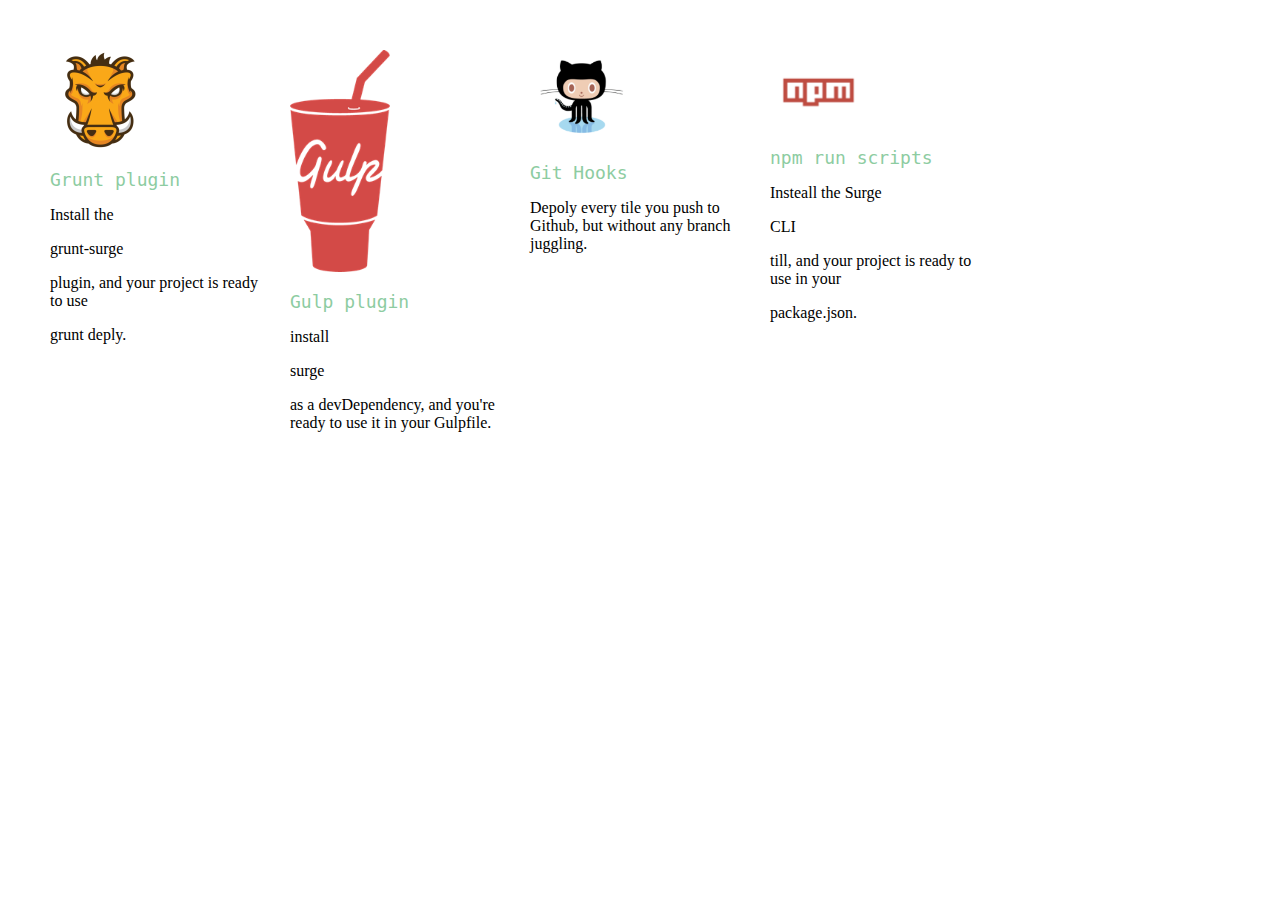
<file: index.html>
<!DOCTYPE html>
<html lang="en">
  <head>
    <meta charset="UTF-8" />
    <meta name="viewport" content="width=device-width, initial-scale=1.0" />
    <title>Interface 1</title>
    <link rel="stylesheet" href="style.css">
  </head>

  <body>
    <!-- Your code here -->
    <div class="wrapper">

        <div id="grunt">
            <img src="grunt.png" alt="Grunt plugin" width="100" height="auto">
            <h2>Grunt plugin</h2>
            <p>Install the</p> 
            <p class="font-diff">grunt-surge</p>
            <p> plugin, and your project is ready to use </p>
            <p class="font-diff">grunt deply.</p>
        </div>

        <div id="gulp">
            <img src="gulp.png" alt="Gulp plugin" width="100" height="auto">
            <h2>Gulp plugin</h2>
            <p>install</p>
            <p class="font-diff">surge</p>
            <p>as a  devDependency, and you're ready to use it in your Gulpfile.</p>
        </div>

        <div id="git">
            <img src="githook.png" alt="Git Hooks" width="100" height="auto">
            <h2>Git Hooks</h2>
            <p>Depoly every tile you push to Github, but without any branch juggling.</p>
        </div>
    
        <div id="npm">
            <img src="npm_software_logo.png" alt="npm run scripts" width="100" height="auto">

            <h2>npm run scripts</h2>
            <p>Insteall the Surge</p>
            <p class="bottomline">CLI</p>
            <p>till, and your project is ready to use in your</p>
            <p class="font-diff">package.json.</p>
        </div>


    </div>









    </div>





  </body>
</html>
</file>
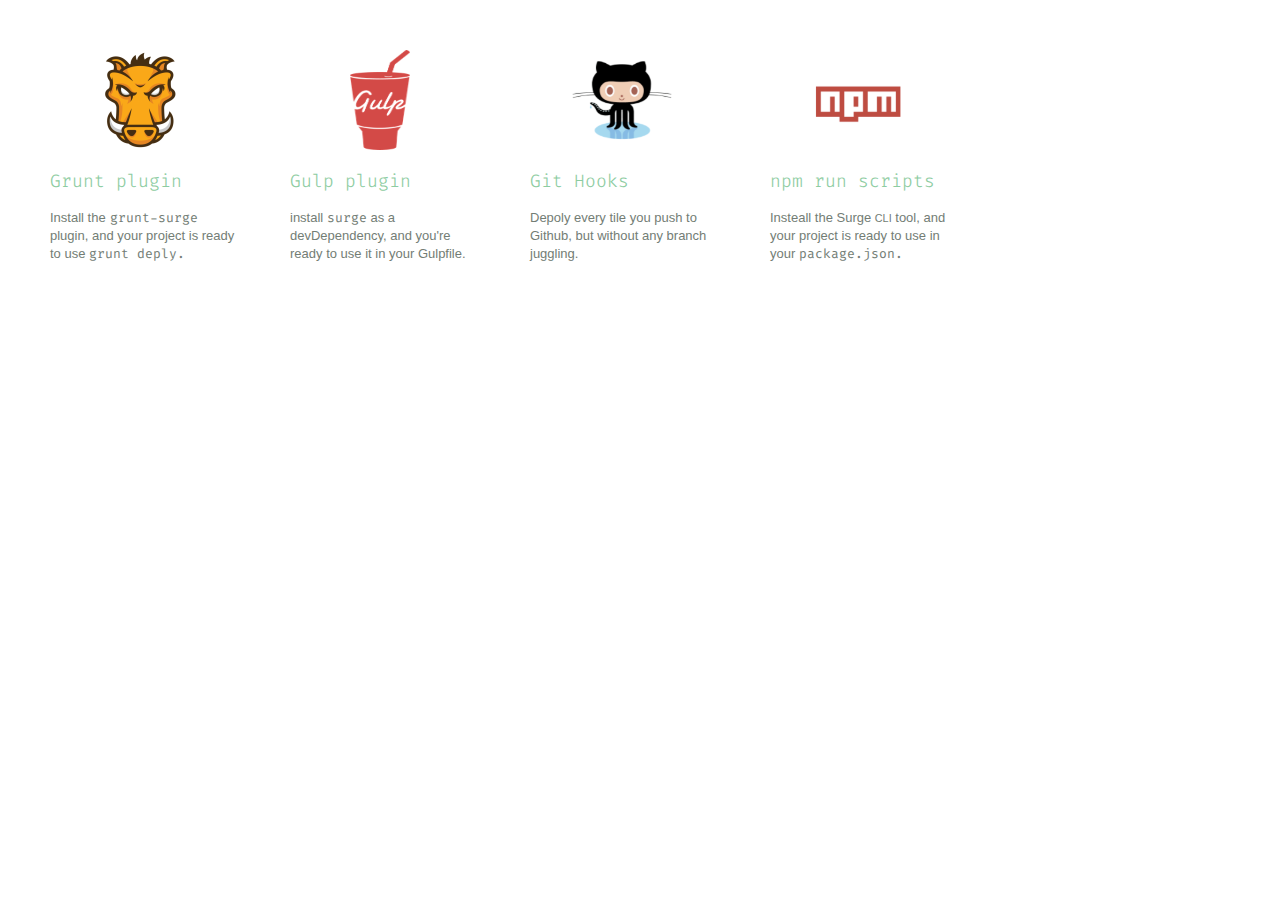
<file: interface1.html>
<!DOCTYPE html>
<html lang="en">
  <head>
    <meta charset="UTF-8" />
    <meta name="viewport" content="width=device-width, initial-scale=1.0" />
    <title>Interface 1</title>
    <link rel="stylesheet" href="style.css">
    <link href="https://fonts.googleapis.com/css2?family=Fira+Code&display=swap" rel="stylesheet">
    <link href="https://fonts.googleapis.com/css2?family=Fira+Sans+Condensed&display=swap" rel="stylesheet">

  <body>
    <!-- Your code here -->
    <div class="wrapper">

        <div id="grunt">
          <div class="gruntpic">
            <img src="img/grunt.png" alt="Grunt plugin" width="100" height="auto" class="center">
          </div>
            <h2>Grunt plugin</h2>
            <span>Install the</span> 
            <span class="font-diff">grunt-surge</span><br>
            <span> plugin, and your project is ready <br>to use </span>
            <span class="font-diff">grunt deply.</span>
        </div>

        <div id="gulp">
          <div class="gulppic">
            <img src="img/gulp.png" alt="Gulp plugin" width="60" height="100" class="center">
          </div>
            <h2>Gulp plugin</h2>
            <span>install </span><span class="font-diff">surge</span><span> as a <br>devDependency, and you're<br>ready to use it in your Gulpfile.</span>
        </div>

        <div id="git">
          <div class="githookpic">
            <img src="img/githook.png" alt="Git Hooks" width="120" height="100" class="center">
          </div>
          
            <h2>Git Hooks</h2>
            <span>Depoly every tile you push to <br>Github, but without any branch <br>juggling.</span>
        </div>
    
        <div id="npm">
          <div class="npmpic">
            <img class="npm-pic" src="img/npm_software_logo.png" alt="npm run scripts" width="120" height="100" class="center">
          </div>
            <h2>npm run scripts</h2>
            <span>Insteall the Surge <span class="smallerfont">CLI</span> <span>tool, and <br>your project is ready to use in <br>your </span><span class="font-diff">package.json.</span>
        </div>
            
          
  


    </div>









    </div>





  </body>
</html>
</file>
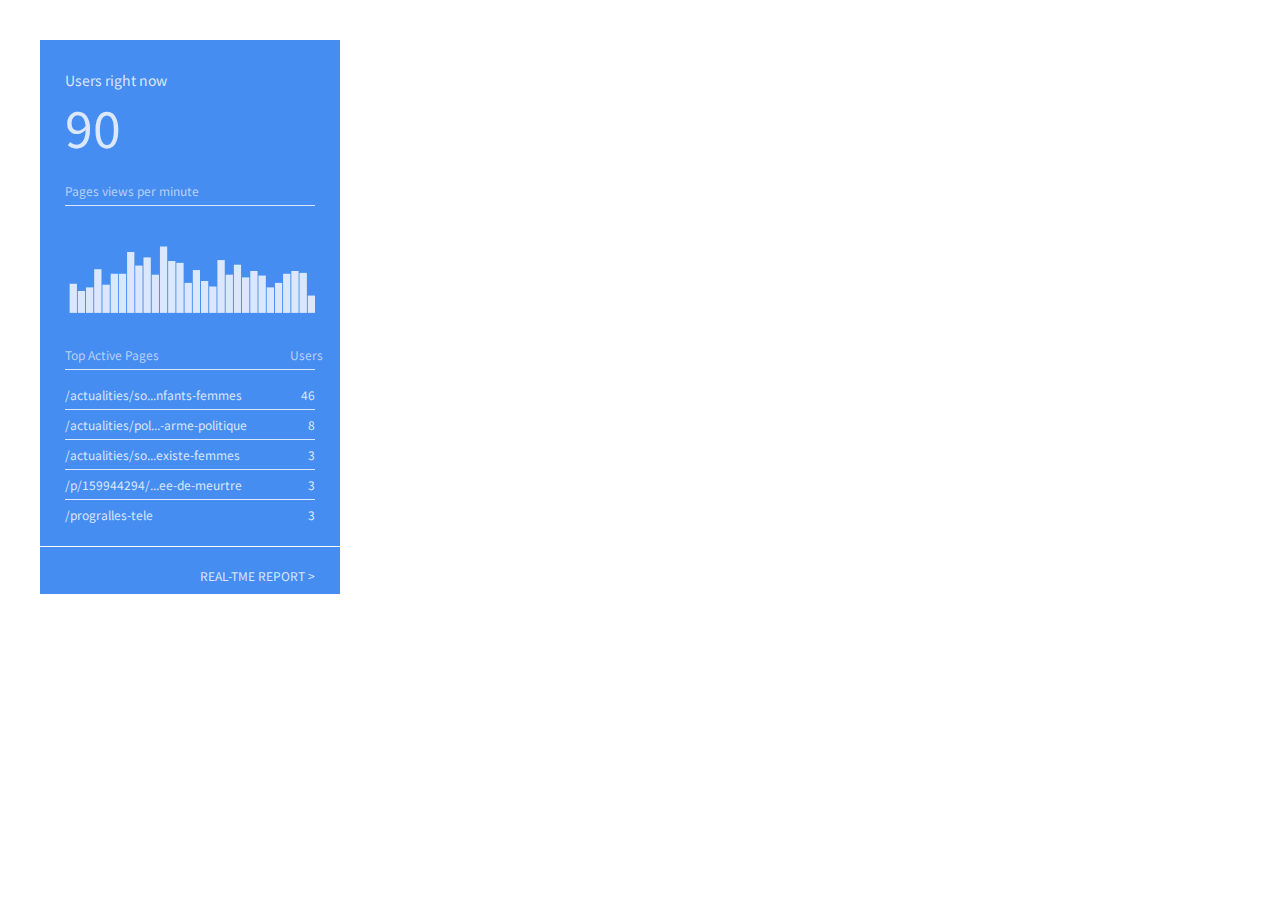
<file: interface2.html>
<!DOCTYPE html>
<html lang="en">
  <head>
    <meta charset="UTF-8" />
    <meta name="viewport" content="width=device-width, initial-scale=1.0" />
    <link rel="stylesheet" href="style2.css">
    <link href="https://fonts.googleapis.com/css2?family=Noto+Sans+JP&display=swap" rel="stylesheet">


    <title>Interface 2</title>
  </head>

  <body>
    <!-- Your code here -->
    <div class="wrapper">

        <!-- first half of the pic -->
        <div class="title">
            Users right now
        </div>
        <div class="number">
            90
        </div>

        <div class="subtitle">
            Pages views per minute
            <hr>
        </div>

        <div class="chart">
            <img src="img/chart.png" alt="chart" width="auto" height="auto">
        </div>

        <!-- first half end -->

        <!-- second half start -->
        <div class="secondhalfsubtitle">

            <div class="links-subtitle">
            Top Active Pages<hr>
            </div>
            <div class="links-subtitle">
                Users<hr>
            </div>
        </div>

        <div class="secondhalf-wrapper">
            <div class="links">
                /actualities/so...nfants-femmes
                <hr>
            </div>
            <div class="links-number">46<hr></div>

            <div class="links">
                /actualities/pol...-arme-politique
                <hr>
            </div>
            <div class="links-number">8<hr></div>

            <div class="links">
                /actualities/so...existe-femmes
                <hr>
            </div>
            <div class="links-number">3<hr></div>

            <div class="links">
                /p/159944294/...ee-de-meurtre           
                <hr>
            </div>
            <div class="links-number">3<hr></div>

            <div class="links">
                /progralles-tele            
                
            </div>
            <div class="links-number">3</div>

        
        </div>

        
        
        <!-- footer start -->
       
        <div class="feet">
            
            REAL-TME REPORT   &gt;
        </div>



    </div>

  </body>
</html>
</file>
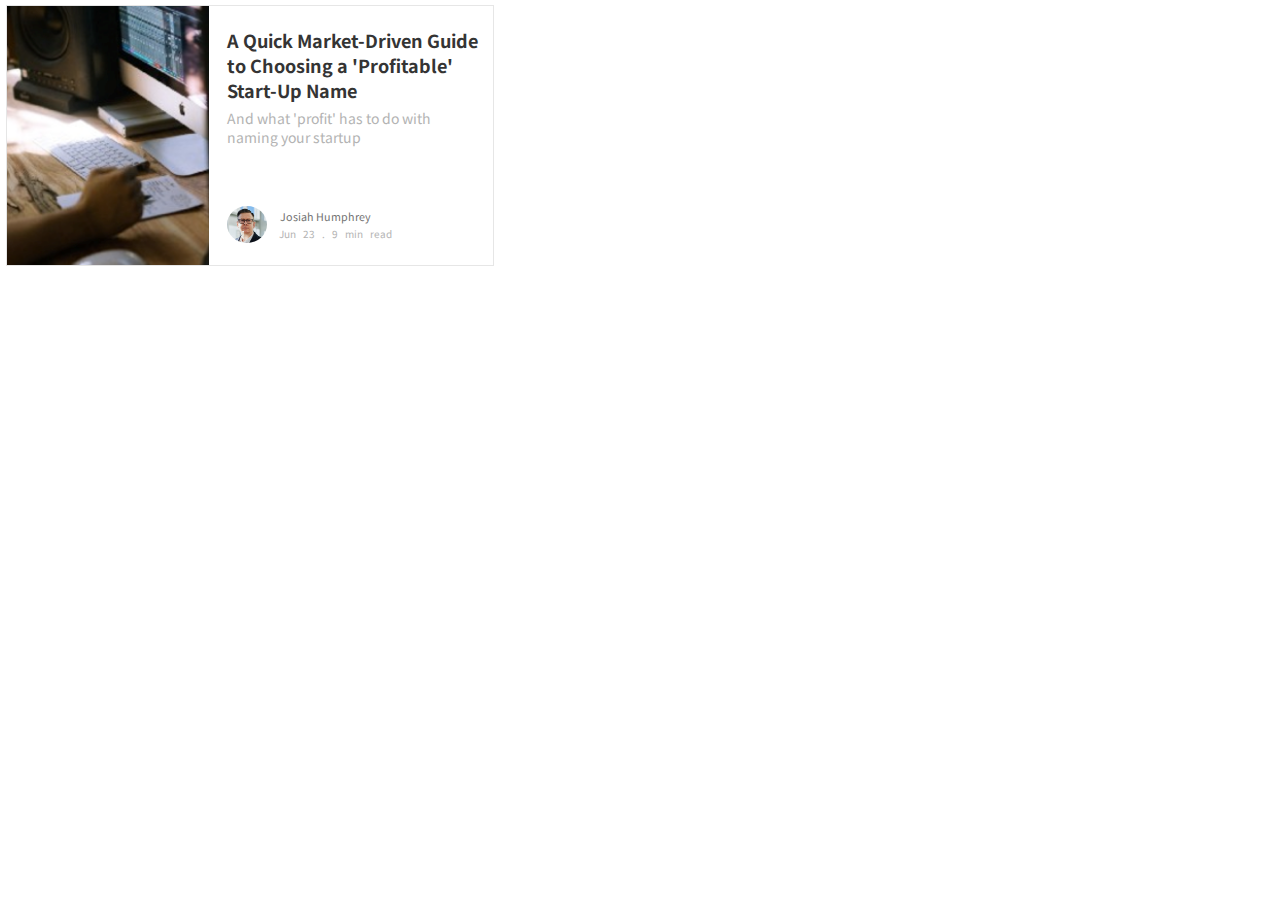
<file: interface3.html>
<!DOCTYPE html>
<html lang="en">
<head>
    <meta charset="UTF-8">
    <meta name="viewport" content="width=device-width, initial-scale=1.0">
    <link rel="stylesheet" href="style3.css">

    <!-- fontawsome css -->
    <link rel="stylesheet" href="https://use.fontawesome.com/releases/v5.15.1/css/all.css" integrity="sha384-vp86vTRFVJgpjF9jiIGPEEqYqlDwgyBgEF109VFjmqGmIY/Y4HV4d3Gp2irVfcrp" crossorigin="anonymous">

    <title>Interface 3</title>

</head>
<body>
    <div class="wrapper">

        <div class="picture"></div>
                 
        <div class="text">
            <h2> A Quick Market-Driven Guide <br>
            to Choosing a 'Profitable'<br>
            Start-Up Name</h2>
            <p>And what 'profit' has to do with <br>
            naming your startup</p>
        </div>

        <div class="nametag">

            <div class="profile-pic">
                <img class="face" src="img/face.jpg" alt="">
            </div>

            <div class="status">
                <h6>Josiah Humphrey</h6>
                <p>Jun 23 . 9 min read</p>
            </div>

            <div class="bookmark">
                <i class="far fa-bookmark"></i>
                <i class="fas fa-angle-down"></i>
            </div> 
        </div>
    </div>

    <!-- <div class="mockup"></div> -->

</body>
</html>
</file>
<file: style.css>
body{
    margin: 10px; 
    padding: 30px;
}

span{
    font-family: 'Lucida Sans', 'Lucida Sans Regular', 'Lucida Grande', 'Lucida Sans Unicode', Geneva, Verdana, sans-serif;
    font-size: small;
    color: #737d75;
    font-weight: 400;
}

span.font-diff{
    font-family: 'Fira Code', monospace;
    font-weight: 400;
}

span.smallerfont {
    font-size: smaller;
}

h2{
    font-family:'Fira Code', monospace;
    color: #8dcca1;
    font-weight: 300;
    font-size: 18px;
    vertical-align: middle;
}


.wrapper { 
    width: 80%;
    display: flex;
    flex-wrap: wrap;
    flex-direction: row;
}

#grunt, #gulp, #git, #npm {
    width: auto;
    flex: 20%;   
    margin: 10px;
    /* border: 1px dashed black; */
}

.gruntpic, .gulppic, .githookpic, .npmpic{
    text-align: center;
    padding-right:40px;
}

 @media screen and (max-width: 723px) {
    .wrapper{
        width:100%;
    }
    #grunt, #gulp, #git, #npm {
        flex:100%;
        align-items: center;
        margin:30px;}
}
</file>
<file: style2.css>
body {
    margin: 30px;
    padding: 10px;
    /* background-color: ##468df1;
    color: ##dae7fc; */
}

hr{
    border: none;
    height: 0.1px;
    background: #dae7fc;
    color: #dae7fc;
}

.wrapper {
    width: 25%;
    display: flex;
    flex-direction: column;
}

.title, .number, .subtitle, .chart,.secondhalfsubtitle, .secondhalf-wrapper, .feethr, .feet{
    background-color: #468df1;
    color: #dae7fc;
    font-family: 'Noto Sans JP', sans-serif;
    padding: 10px 25px;
}

.title{ 
    padding-top: 30px;
    padding-bottom: 0;
    font-size: 14px;
}

.number{
    font-size: 50px;
    padding-top: 0;
    padding-bottom: 10px;
}

.subtitle{
    font-size: 12px;
    color:#b6d1f9;
}

img{
    width:100%;
    object-fit: contain;
}




/* second half css start */
.secondhalfsubtitle{
    padding-bottom: 0px;
    display: grid; 
    grid-template-columns:  90% 10%;
    grid-row: 40px;
}

.links-subtitle {
    font-size: 12px;
    text-align: left;
    color:#b6d1f9;
}


/* links grid start */
.secondhalf-wrapper {
    display: grid; 
    grid-template-columns:  90% 10%;
    grid-template-rows: 30px 30px 30px 30px 30px;
    justify-content: space-between;
}


.links{
    font-size: 12px;
    padding:0px;
}

.links-number{
    text-align: right;
    font-size: 12px;
}    
/* links grid end */

.feet {
    text-align: right;
    font-size: 12px; 
    padding-top: 20px;
    margin-top:1px;
}





/* media query for small screen */
@media screen and (max-width: 723px) {
    .wrapper{
        width:100%;
        display: flex;
        flex-direction: column;
    }
    .title, .number, .subtitle, .chart,.secondhalfsubtitle, .secondhalf-wrapper, .feet{
        flex:100%;
        margin:0px 5px;
    }

    .chart{
       padding-left:5px;
    }   
    
    .feet {
        margin-top:1px;
    }
}
</file>
<file: style3.css>
@import url('https://fonts.googleapis.com/css2?family=Noto+Sans+JP:wght@300&display=swap');
@import url('https://fonts.googleapis.com/css2?family=Noto+Sans+JP:wght@500&display=swap');


body{
  margin:5px;
}

/* .mockup{
  width: 496px;
  height: 265px;
  background-image: url("interface3.png");
  position: absolute;
  z-index: 100;
  opacity: 1;
} */

h2{
  margin:0px;
  font-size: 18px;
  font-family: 'Noto Sans JP', sans-serif;
  line-height: 1.4;
  color:#343434;
}

h6{
  margin: 3px;
  color: #727272;
  font-family: 'Noto Sans JP', sans-serif;
  font-weight: 400;
  padding-bottom: O;
}

p{
  color: #b3b3b3;
  font-family: 'Noto Sans JP', sans-serif;
  font-size: 14px;
  line-height: 1.4;
  margin-top: 5px;
}

.status p{
  font-size: 10px;
  word-spacing: 5px;
  padding-left: 2px;
  margin-top: 0;
}





.wrapper{
  /* background-color: brown; */
  border: 1px solid #e6e6e6;
  height:calc(265px - 6px);
  max-width:calc(496px - 10px); 
  margin: 1px;

  display: grid;
  grid-template-columns: 202px 285px;
  grid-template-rows:160px 69px;
}

.picture{
  height:calc(265px - 6px);  
  grid-row: 1 / 3;
  background-image: url("background3.png");
  background-size: cover;
}

.text{
  padding-top: 22px;
  padding-left: 18px;
}

.nametag{ 
  display: grid;
  grid-template-columns: 50px 150px 50px;
  padding-left: 18px;  
  padding-top: 40px;
}

.face {
  border-radius: 50%;
  width: 40px;
}

.bookmark{ 
  display: grid;
  grid-template-columns: auto auto;
  grid-gap: 8px;
  max-width: 18px;
  padding:10px;
  margin: 2px;

}

.far, .fas{
  font-size: 17px;
  color: #b3b3b3;
}
</file>
